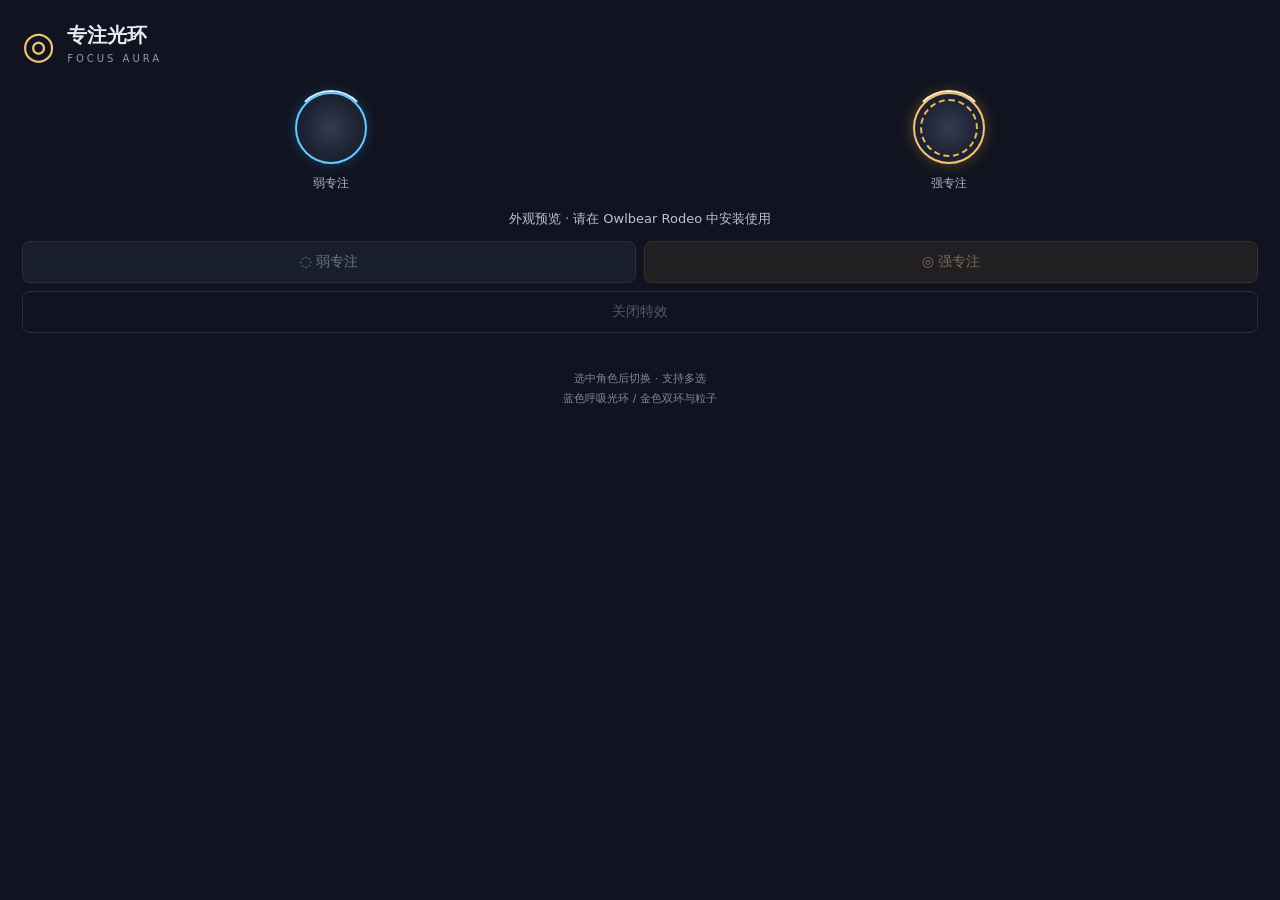
<file: index.html>
<!doctype html><html lang="zh-CN"><head><meta charset="UTF-8"><meta name="viewport" content="width=device-width,initial-scale=1"><title>专注光环</title>  <script type="module" crossorigin src="./assets/main-EfSpbb_B.js"></script>
  <link rel="modulepreload" crossorigin href="./assets/shared-DVEWfojv.js">
  <link rel="stylesheet" crossorigin href="./assets/main-B6EInJUS.css">
</head><body><main><header><span class="mark">◎</span><div><h1>专注光环</h1><p>FOCUS AURA</p></div></header><div class="examples"><div><div class="orb weak"><i></i></div><span>弱专注</span></div><div><div class="orb strong"><i></i></div><span>强专注</span></div></div><p id="selection">正在连接 Owlbear Rodeo…</p><div class="controls"><button data-mode="weak">◌ 弱专注</button><button data-mode="strong">◎ 强专注</button><button data-mode="off">关闭特效</button></div><p id="status" role="status" aria-live="polite"></p><footer>选中角色后切换 · 支持多选<br>蓝色呼吸光环 / 金色双环与粒子</footer></main></body></html>
</file>
<file: assets/main-B6EInJUS.css>
:root{font:14px system-ui,sans-serif;color:#e8eaf4;background:#111420;color-scheme:dark}*{box-sizing:border-box}body{margin:0}main{padding:22px}header{display:flex;gap:12px;align-items:center}.mark{font-size:38px;color:#ecc377}h1{font-size:20px;margin:0}header p{font-size:10px;letter-spacing:3px;color:#9199b2;margin:4px 0}.examples{display:flex;justify-content:space-around;margin:24px 0 18px;text-align:center}.examples span{color:#b3bbce;font-size:12px}.orb{width:72px;height:72px;border-radius:50%;position:relative;margin-bottom:10px;background:radial-gradient(circle,#333c50,#1d2232 60%);border:2px solid #64c9ff;box-shadow:0 0 12px #399eff50;animation:breathe 3s ease-in-out infinite}.orb i{position:absolute;inset:-4px;border:2px solid transparent;border-top-color:#c6f0ff;border-radius:50%;animation:spin 8s linear infinite}.strong{border-color:#f4c574;box-shadow:0 0 14px #e7a93555}.strong:after{content:"";position:absolute;inset:5px;border:2px dashed #e7b858;border-radius:50%;animation:spin 14s linear infinite reverse}.strong i{border-top-color:#fff0bf;animation-duration:5s}#selection{font-size:13px;text-align:center;color:#bac3d9}.controls{display:grid;grid-template-columns:1fr 1fr;gap:8px}button{padding:11px 5px;border:1px solid #46516a;border-radius:8px;background:#242c40;color:#d7edff;font:inherit;cursor:pointer}button[data-mode=strong]{color:#f6d69a;border-color:#685538;background:#352d23}button[data-mode=off]{grid-column:1/-1;background:transparent;color:#a7afc1}button:hover:enabled{filter:brightness(1.3)}button:disabled{opacity:.45;cursor:default}button:focus-visible{outline:2px solid #fff;outline-offset:2px}#status{font-size:12px;min-height:16px;color:#e5c57f;margin:10px 0}footer{font-size:11px;color:#7c879f;text-align:center;line-height:1.8}@keyframes spin{to{transform:rotate(360deg)}}@keyframes breathe{50%{box-shadow:0 0 20px #79caff66}}@media(prefers-reduced-motion:reduce){*,*:after{animation:none!important}}
</file>
